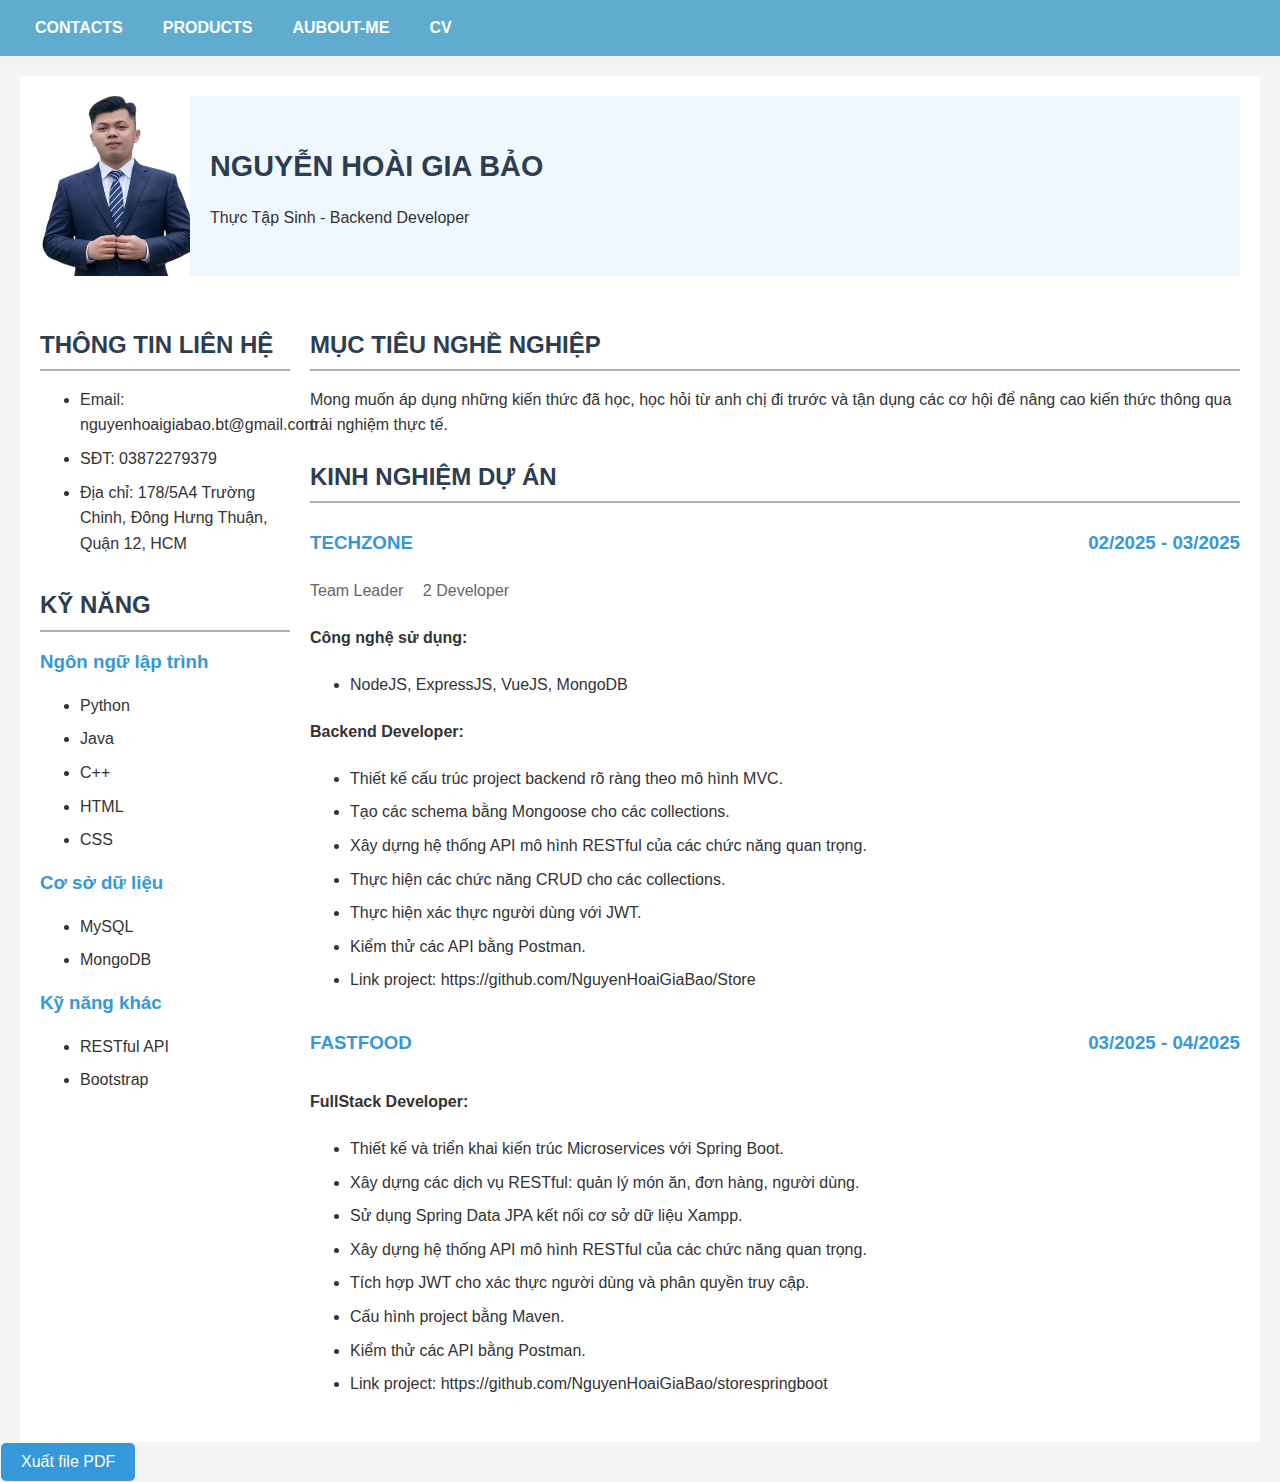
<file: index.html>
<!DOCTYPE html>
<html lang="vi">
<head>
    <meta charset="UTF-8">
    <meta name="viewport" content="width=device-width, initial-scale=1.0">
    <title>CV - Nguyễn Hoài Gia Bảo</title>
    <link rel="stylesheet" href="css/style.css">
    <!-- <script src="https://cdnjs.cloudflare.com/ajax/libs/jspdf/2.5.1/jspdf.umd.min.js"></script>
    <script src="https://cdnjs.cloudflare.com/ajax/libs/html2canvas/1.4.1/html2canvas.min.js"></script> -->
    <script src="./js/nav.js"></script>
</head>

<body>
    
    <div class="container">
        <header>
            <div class="profile">
                <img src="./img/bao2.jpg" alt="Ảnh đại diện" class="avatar">
                <div class="profile-info">
                    <h1>NGUYỄN HOÀI GIA BẢO</h1>
                    <p class="job-title">Thực Tập Sinh - Backend Developer</p>
                </div>
            </div>
        </header>
        <main>
            <aside class="sidebar">
                <section>
                    <h2>THÔNG TIN LIÊN HỆ</h2>
                    <ul>
                        <li>Email: nguyenhoaigiabao.bt@gmail.com</li>
                        <li>SĐT: 03872279379</li>
                        <li>Địa chỉ: 178/5A4 Trường Chinh, Đông Hưng Thuận, Quận 12, HCM</li>
                    </ul>
                </section>
                <section>
                    <h2>KỸ NĂNG</h2>
                    <div>
                        <h3>Ngôn ngữ lập trình</h3>
                        <ul>
                            <li>Python</li>
                            <li>Java</li>
                            <li>C++</li>
                            <li>HTML</li>
                            <li>CSS</li>
                        </ul>
                    </div>
                    <div>
                        <h3>Cơ sở dữ liệu</h3>
                        <ul>
                            <li>MySQL</li>
                            <li>MongoDB</li>
                        </ul>
                    </div>
                    <div>
                        <h3>Kỹ năng khác</h3>
                        <ul>
                            <li>RESTful API</li>
                            <li>Bootstrap</li>
                        </ul>
                    </div>
                </section>
            </aside>
            <div class="main-content">
                <section>
                    <h2>MỤC TIÊU NGHỀ NGHIỆP</h2>
                    <p>Mong muốn áp dụng những kiến thức đã học, học hỏi từ anh chị đi trước và tận dụng các cơ hội để nâng cao kiến thức thông qua trải nghiệm thực tế.</p>
                </section>
                <section class="projects">
                    <h2>KINH NGHIỆM DỰ ÁN</h2>
                    <article class="project">
                        <div class="project-header">
                            <h3>TECHZONE</h3>
                            <h3>02/2025 - 03/2025</h3>
                        </div>
                        <div class="project-meta">
                            <span>Team Leader</span>
                            <span>2 Developer</span>
                        </div>
                        <div>
                            <h4>Công nghệ sử dụng: </h4>
                            <ul>
                                <li>NodeJS, ExpressJS, VueJS, MongoDB</li>
                            </ul>
                            <h4>Backend Developer:</h4>
                            <ul>
                                <li>Thiết kế cấu trúc project backend rõ ràng theo mô hình MVC.</li>
                                <li>Tạo các schema bằng Mongoose cho các collections.</li>
                                <li>Xây dựng hệ thống API mô hình RESTful của các chức năng quan trọng.</li>
                                <li>Thực hiện các chức năng CRUD cho các collections.</li>
                                <li>Thực hiện xác thực người dùng với JWT.</li>
                                <li>Kiểm thử các API bằng Postman.</li>
                                <li>Link project: https://github.com/NguyenHoaiGiaBao/Store </li>
                            </ul>
                        </div>
                    </article>
                    <article class="project">
                        <div class="project-header">
                            <h3>FASTFOOD</h3>
                            <h3>03/2025 - 04/2025</h3>
                        </div>
                        <h4>FullStack Developer:</h4>
                        <ul>
                            <li>Thiết kế và triển khai kiến trúc Microservices với Spring Boot.</li>
                            <li>Xây dựng các dịch vụ RESTful: quản lý món ăn, đơn hàng, người dùng.</li>
                            <li>Sử dụng Spring Data JPA kết nối cơ sở dữ liệu Xampp.</li>
                            <li>Xây dựng hệ thống API mô hình RESTful của các chức năng quan trọng.</li>
                            <li>Tích hợp JWT cho xác thực người dùng và phân quyền truy cập.</li>
                            <li>Cấu hình project bằng Maven.</li>
                            <li>Kiểm thử các API bằng Postman.</li>
                            <li>Link project: https://github.com/NguyenHoaiGiaBao/storespringboot</li>
                        </ul>
                    </article>
                </section>
            </div>
        </main>
    </div>
    <div class="PDF">
        <button id="exportBtn" class="export-btn">Xuất file PDF</button>
    </div>
    <script src="./js/export.js"></script>
</body>
</html>
</file>
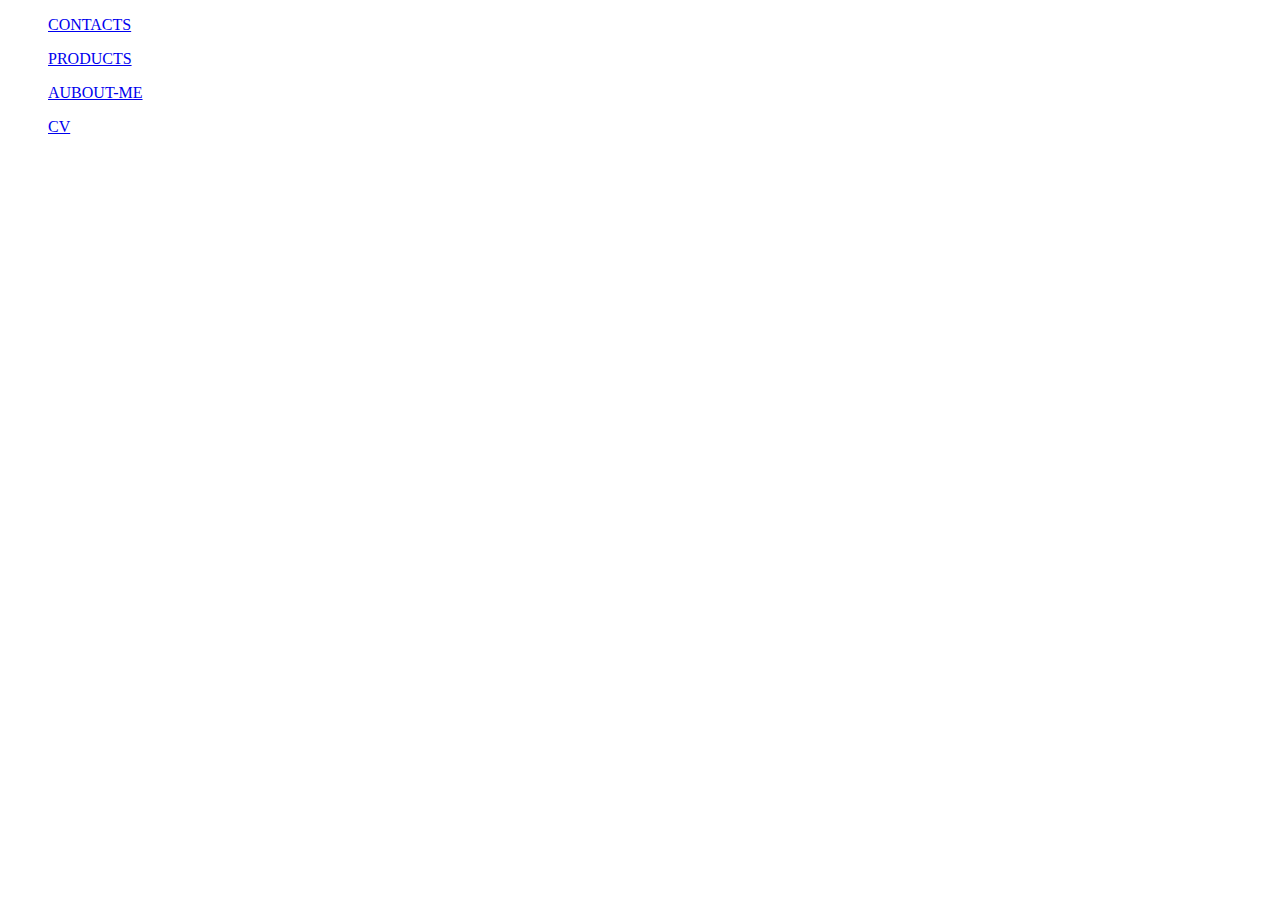
<file: default/layout.html>
<!DOCTYPE html>
<html lang="en">
<head>
    <meta charset="UTF-8">
    <meta name="viewport" content="width=device-width, initial-scale=1.0">
</head>
<body>
    <nav class="navbar">
        <ul class = "nav-list">
            <p><a href="../views/contacts.html">CONTACTS</a></p>
            <p><a href="../views/my-products.html">PRODUCTS</a></p>
            <p><a href="../views/about-me.html">AUBOUT-ME</a></p>
            <p><a href="../index.html">CV</a></p>
        </ul>
    </nav>
</body>
</html>
</file>
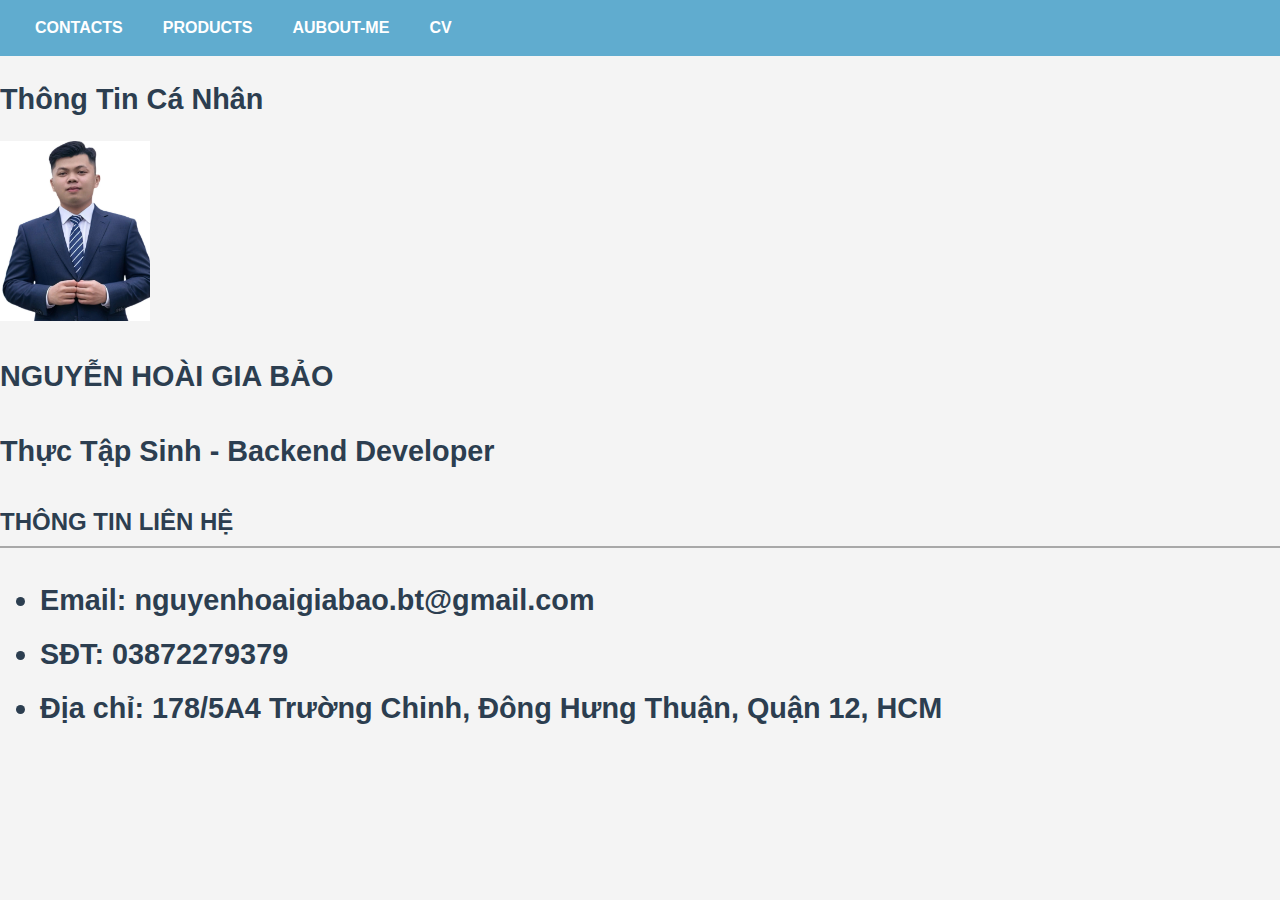
<file: views/about-me.html>
<!DOCTYPE html>
<html lang="en">
<head>
    <meta charset="UTF-8">
    <meta name="viewport" content="width=device-width, initial-scale=1.0">
    <link rel="stylesheet" href="../css/style.css">
    <script src="../js/nav.js"></script>
</head>
<body class="profile-contacs">
    <h1 class="info-contacts">Thông Tin Cá Nhân<h1>
    <div >
        <img src="../img/bao2.jpg" alt="Ảnh đại diện" class="avatar">
        <div class="profile-info">
            <h1>NGUYỄN HOÀI GIA BẢO</h1>
            <p class="job-title">Thực Tập Sinh - Backend Developer</p>
        </div>
    </div>
        <section>
            <h2>THÔNG TIN LIÊN HỆ</h2>
            <ul>
                <li>Email: nguyenhoaigiabao.bt@gmail.com</li>
                <li>SĐT: 03872279379</li>
                <li>Địa chỉ: 178/5A4 Trường Chinh, Đông Hưng Thuận, Quận 12, HCM</li>
            </ul>
        </section>
</body>
</html>
</file>
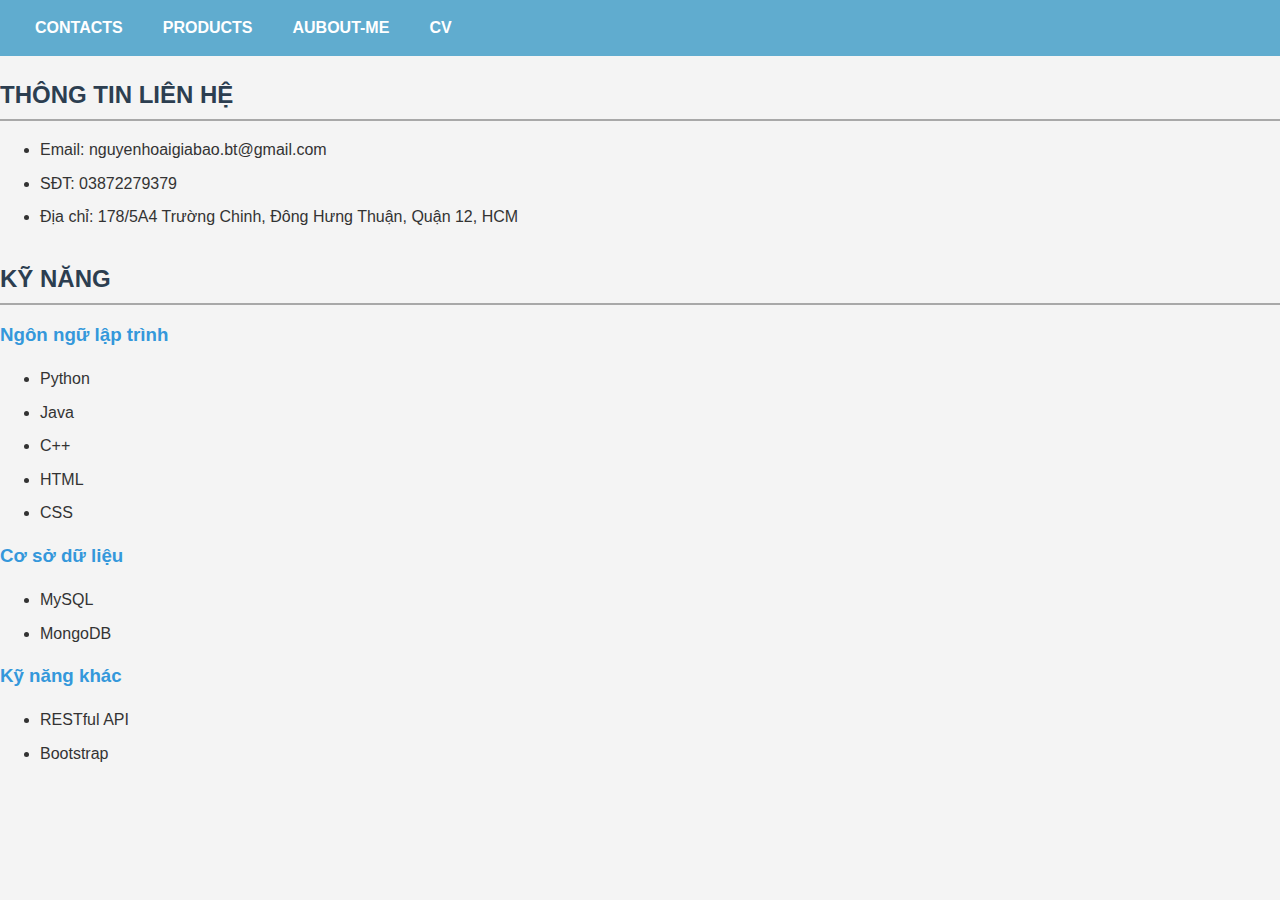
<file: views/contacts.html>
<!DOCTYPE html>
<html lang="en">
<head>
    <meta charset="UTF-8">
    <meta name="viewport" content="width=device-width, initial-scale=1.0">
    <link rel="stylesheet" href="../css/style.css">
    <script src="../js/nav.js"></script>
</head>

<body>
    <aside class="sidebar">
        <section>
            <h2>THÔNG TIN LIÊN HỆ</h2>
            <ul>
                <li>Email: nguyenhoaigiabao.bt@gmail.com</li>
                <li>SĐT: 03872279379</li>
                <li>Địa chỉ: 178/5A4 Trường Chinh, Đông Hưng Thuận, Quận 12, HCM</li>
            </ul>
        </section>
        <section>
            <h2>KỸ NĂNG</h2>
            <div>
                <h3>Ngôn ngữ lập trình</h3>
                <ul>
                    <li>Python</li>
                    <li>Java</li>
                    <li>C++</li>
                    <li>HTML</li>
                    <li>CSS</li>
                </ul>
            </div>
            <div>
                <h3>Cơ sở dữ liệu</h3>
                <ul>
                    <li>MySQL</li>
                    <li>MongoDB</li>
                </ul>
            </div>
            <div>
                <h3>Kỹ năng khác</h3>
                <ul>
                    <li>RESTful API</li>
                    <li>Bootstrap</li>
                </ul>
            </div>
        </section>
    </aside>
</body>
</html>
</file>
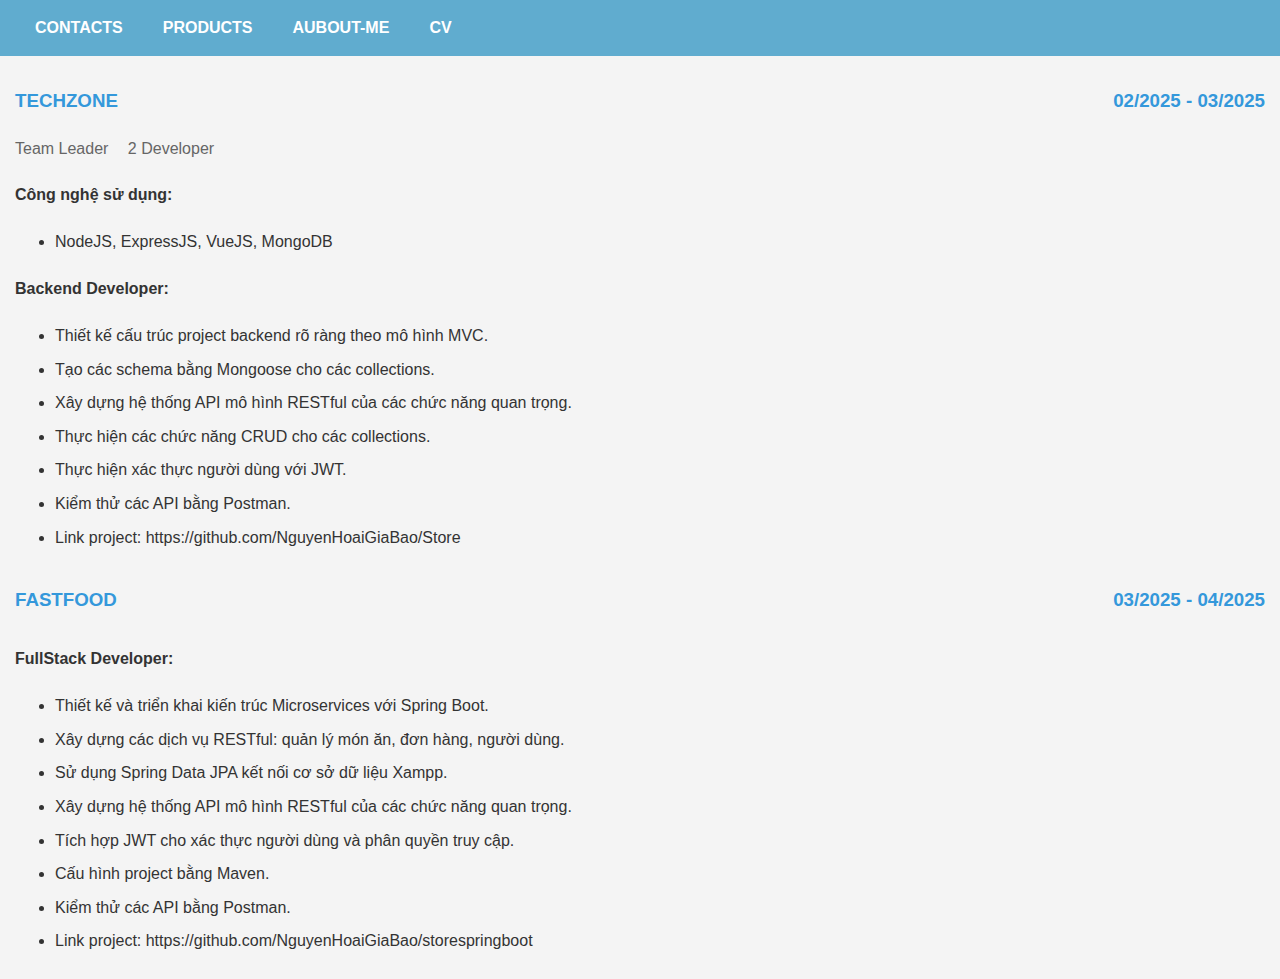
<file: views/my-products.html>
<!DOCTYPE html>
<html lang="en">
<head>
    <meta charset="UTF-8">
    <meta name="viewport" content="width=device-width, initial-scale=1.0">
    <link rel="stylesheet" href="../css/style.css">
    <script src="../js/nav.js"></script>
</head>
<body >
    <div class="products-content">
        
        <section class="projects">
            <article class="project">
                <div class="project-header">
                    <h3>TECHZONE</h3>
                    <h3>02/2025 - 03/2025</h3>
                </div>
                <div class="project-meta">
                    <span>Team Leader</span>
                    <span>2 Developer</span>
                </div>
                <div>
                    <h4>Công nghệ sử dụng: </h4>
                    <ul>
                        <li>NodeJS, ExpressJS, VueJS, MongoDB</li>
                    </ul>
                    <h4>Backend Developer:</h4>
                    <ul>
                        <li>Thiết kế cấu trúc project backend rõ ràng theo mô hình MVC.</li>
                        <li>Tạo các schema bằng Mongoose cho các collections.</li>
                        <li>Xây dựng hệ thống API mô hình RESTful của các chức năng quan trọng.</li>
                        <li>Thực hiện các chức năng CRUD cho các collections.</li>
                        <li>Thực hiện xác thực người dùng với JWT.</li>
                        <li>Kiểm thử các API bằng Postman.</li>
                        <li>Link project: https://github.com/NguyenHoaiGiaBao/Store </li>
                    </ul>
                </div>
            </article>
            <article class="project">
                <div class="project-header">
                    <h3>FASTFOOD</h3>
                    <h3>03/2025 - 04/2025</h3>
                </div>
                <h4>FullStack Developer:</h4>
                <ul>
                    <li>Thiết kế và triển khai kiến trúc Microservices với Spring Boot.</li>
                    <li>Xây dựng các dịch vụ RESTful: quản lý món ăn, đơn hàng, người dùng.</li>
                    <li>Sử dụng Spring Data JPA kết nối cơ sở dữ liệu Xampp.</li>
                    <li>Xây dựng hệ thống API mô hình RESTful của các chức năng quan trọng.</li>
                    <li>Tích hợp JWT cho xác thực người dùng và phân quyền truy cập.</li>
                    <li>Cấu hình project bằng Maven.</li>
                    <li>Kiểm thử các API bằng Postman.</li>
                    <li>Link project: https://github.com/NguyenHoaiGiaBao/storespringboot</li>
                </ul>
            </article>
        </section>
    </div>
</body>
</html>
</file>
<file: css/style.css>
body {
    font-family: Arial, sans-serif;
    line-height: 1.6;
    color: #333;
    background-color: #f4f4f4;
    padding: 0px;
    margin: 0;
}

.container {
    max-width: 1000px;
    margin: 0 auto;
    background: rgb(255, 255, 255);
    padding: 20px;
}


header {
    margin-bottom: 30px;
    background-color: aliceblue;
}

.profile {
    display: flex;
    align-items: center;
    gap: 20px;
}

.avatar {
    width: 150px;
    height: 180px;
    /* border-radius: 50%; */
}

h1 {
    color: #2c3e50;
    margin-bottom: 10px;
}

main {
    display: grid;
    grid-template-columns: 300px 1fr ;
    gap: 30px;
}
.navbar {
   display: flex;
    justify-content: space-between;
    align-items: center;
    background-color: #3498db;
    padding: 10px;
    color: white;
    margin-bottom: 20px;
    
}
.sidebar section {
    margin-bottom: 30px;
}

h2 {
    margin-bottom: 15px;
    color: #2c3e50;
    border-bottom: 2px solid #0000004f;
    padding-bottom: 5px;
}

h3 {
    color: #3498db;
    margin: 10px 0;
}

ul {
    /* list-style: none; */
    margin-bottom: 15px;
}

li {
    margin-bottom: 8px;
}

.project {
    margin-bottom: 25px;
}

.project-header {
    display: flex;
    justify-content: space-between;
    margin-bottom: 10px;
}

.project-meta {
    color: #666;
    margin-bottom: 15px;
    
}

.project-meta span {
    margin-right: 15px;
}

.PDF{
    color: #3498db;
    text-decoration: none;
    font-weight: bold;
    padding: 1px;
    
}

.navbar {
    background-color: #60accf;
    padding: 15px ;
    width: 100%;
    top: 0;
    z-index: 1000;

}

.nav-list {
    list-style: none;
    margin: 0;
    padding: 0;
    display: flex;
    justify-content: center;
}

.nav-list p {
    margin: 0 20px;
}

.nav-list a {
    text-decoration: none; /* Xóa gạch chân mặc định */
    color: #fff;
    font-family: Arial, sans-serif;
    font-size: 16px;
    font-weight: bold; /* Chữ đậm */

}


@media (max-width: 600px) {
    .container {
        padding: 10px;
    }

    main {
        grid-template-columns: 1fr; 
    }

    .sidebar {
        display: none; 
    }

    .profile {
        flex-direction: column;
        align-items: flex-start;
        gap: 10px;
    }

    .avatar {
        width: 100px;
        height: 120px;
    }

    h1 {
        font-size: 1.5rem;
    }

    h2 {
        font-size: 1.3rem;
    }

    .navbar {
        padding: 8px;
    }

    .nav-list {
        flex-direction: column;
        align-items: center;
    }

    .nav-list p {
        margin: 8px 0;
    }

    .project-header {
        flex-direction: column;
        align-items: flex-start;
        gap: 8px;
    }

    .export-btn {
        padding: 6px 12px;
        font-size: 12px;
    }
}

@media (min-width: 601px) and (max-width: 900px) {
    .container {
        max-width: 100%;
        padding: 12px;
    }

    main {
        grid-template-columns: 200px 1fr; 
        gap: 15px;
    }

    .avatar {
        width: 110px;
        height: 140px;
    }

    h1 {
        font-size: 1.6rem;
    }

    h2 {
        font-size: 1.4rem;
    }

    .nav-list {
        flex-direction: row;
        flex-wrap: wrap;
    }

    .nav-list p {
        margin: 8px 10px;
    }

    .project-header {
        flex-direction: column;
        align-items: flex-start;
    }
}

@media (min-width: 901px) {
    .container {
        max-width: 1200px;
    }

    main {
        grid-template-columns: 250px 1fr;
        gap: 20px;
    }

    .avatar {
        width: 150px;
        height: 180px;
    }

    h1 {
        font-size: 1.8rem;
    }

    h2 {
        font-size: 1.5rem;
    }

    .nav-list {
        flex-direction: row;
    }
}
.export-btn{
    background-color: #3498db;
    color: white;
    padding: 10px 20px;
    border: none;
    border-radius: 5px;
    cursor: pointer;
    font-size: 16px;
}
.products-content{
    margin-left: 15px;
    margin-right: 15px;
}
.products-contacts{
    font-family: Arial, sans-serif;
    line-height: 1.6;
    margin-left: 15px;
    margin-right: 15px;
    font: 25px;
}
</file>
